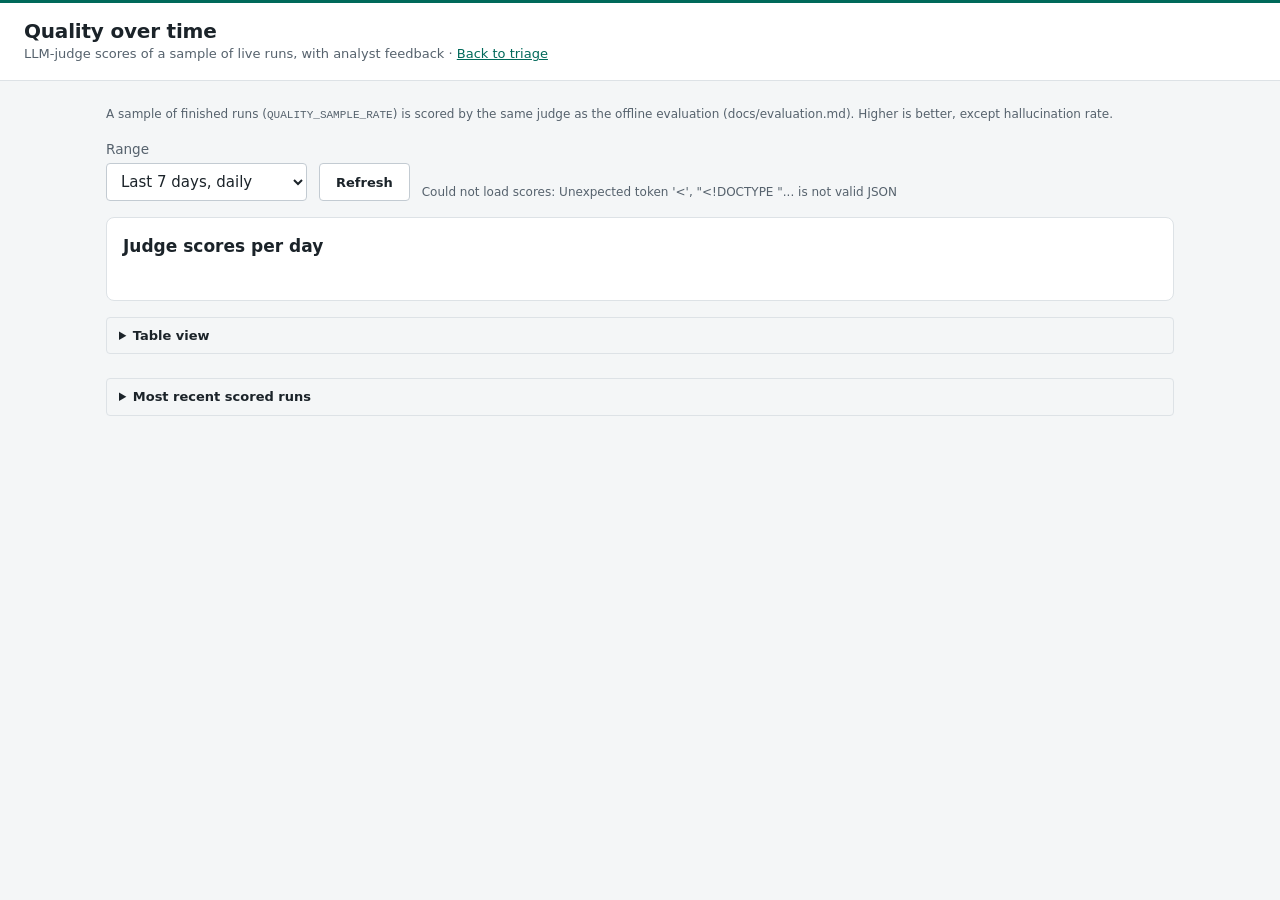
<file: web/quality.html>
<!doctype html>
<html lang="en-IN">
<head>
  <meta charset="utf-8">
  <meta name="viewport" content="width=device-width, initial-scale=1">
  <title>Quality over time</title>
  <link rel="icon" href="data:,">
  <link rel="stylesheet" href="styles.css?v=2">
  <style>
    .viz-root {
      color-scheme: light;
      --surface-1: #ffffff;
      --text-primary: #1b2329;
      --text-secondary: #56626d;
      --grid: #e6e9ec;
      --axis: #c3cbd2;
      --series-1: #2a78d6;
      --series-2: #eb6834;
      --series-3: #1baf7a;
      --series-4: #eda100;
    }
    /* Light only, like web/styles.css: a dark chart panel inside the light page would clash.
       Add the validated dark steps (#3987e5 #d95926 #199e70 #c98500 on #1a1a19) when the
       site gets a dark theme. */
    .q-wrap { max-width: 1100px; margin: 0 auto; padding: 24px 16px 48px; }
    .q-controls { display: flex; flex-wrap: wrap; gap: 12px; align-items: end; margin: 16px 0; }
    .q-controls label { display: block; font-size: .85rem; color: var(--c-text-muted); margin-bottom: 4px; }
    .viz-root { background: var(--surface-1); color: var(--text-primary); border: 1px solid var(--c-border);
                border-radius: 8px; padding: 16px; }
    .tiles { display: grid; grid-template-columns: repeat(auto-fit, minmax(150px, 1fr)); gap: 12px; margin-bottom: 16px; }
    .tile { padding: 8px 4px; }
    .tile__label { font-size: .8rem; color: var(--text-secondary); }
    .tile__value { font-size: 1.6rem; font-weight: 600; font-variant-numeric: tabular-nums; }
    .tile__note { font-size: .75rem; color: var(--text-secondary); }
    .legend { display: flex; flex-wrap: wrap; gap: 16px; font-size: .85rem; color: var(--text-secondary); margin: 4px 0 8px; }
    .legend span::before { content: ""; display: inline-block; width: 14px; height: 2px; margin-right: 6px;
                           vertical-align: middle; background: var(--swatch); }
    .chart { position: relative; }
    .chart svg { display: block; width: 100%; height: auto; overflow: visible; }
    .chart text { fill: var(--text-secondary); font-size: 11px; font-variant-numeric: tabular-nums; }
    .tip { position: absolute; pointer-events: none; background: var(--surface-1); color: var(--text-primary);
           border: 1px solid var(--axis); border-radius: 6px; padding: 8px 10px; font-size: .8rem;
           box-shadow: 0 2px 8px rgb(0 0 0 / .12); white-space: nowrap; }
    .tip i { display: inline-block; width: 10px; height: 2px; vertical-align: middle; margin-right: 6px; }
    .tip b { font-variant-numeric: tabular-nums; }
    .q-empty { padding: 32px; text-align: center; color: var(--text-secondary); }
    .q-table td, .q-table th { font-variant-numeric: tabular-nums; }
  </style>
</head>
<body>
  <header class="site-header">
    <div class="site-header__inner">
      <div class="brand">
        <div>
          <h1 class="brand__title">Quality over time</h1>
          <p class="brand__subtitle">LLM-judge scores of a sample of live runs, with analyst feedback · <a href="./">Back to triage</a></p>
        </div>
      </div>
    </div>
  </header>

  <main class="q-wrap">
    <p class="hint">A sample of finished runs (<code>QUALITY_SAMPLE_RATE</code>) is scored by the same judge as the
      offline evaluation (docs/evaluation.md). Higher is better, except hallucination rate.</p>
    <div class="q-controls">
      <div>
        <label for="q-range">Range</label>
        <select id="q-range">
          <option value="1|hour">Last 24 hours, hourly</option>
          <option value="7|day" selected>Last 7 days, daily</option>
          <option value="30|day">Last 30 days, daily</option>
          <option value="90|day">Last 90 days, daily</option>
        </select>
      </div>
      <button type="button" class="btn btn--secondary" id="q-refresh">Refresh</button>
      <span class="hint" id="q-status" aria-live="polite"></span>
    </div>

    <section class="viz-root" aria-labelledby="q-title">
      <h2 id="q-title" class="panel__title">Judge scores per <span id="q-bucket">day</span></h2>
      <div class="tiles" id="q-tiles"></div>
      <div class="legend" id="q-legend"></div>
      <div class="chart" id="q-chart"></div>
    </section>

    <details class="details" style="margin-top:16px">
      <summary>Table view</summary>
      <div class="details__body"><div class="table-wrap" id="q-table"></div></div>
    </details>
    <details class="details">
      <summary>Most recent scored runs</summary>
      <div class="details__body"><div class="table-wrap" id="q-recent"></div></div>
    </details>
  </main>
  <script src="quality.js?v=1"></script>
</body>
</html>
</file>
<file: web/styles.css>
/* Dispute Triage Service web client. Plain CSS, no external fonts or assets. */

:root {
  /* Colour: neutral greys with one restrained accent (a deep bank green). */
  --c-bg: #f4f6f7;
  --c-surface: #ffffff;
  --c-surface-muted: #f8f9fa;
  --c-border: #dde2e6;
  --c-border-strong: #c3cbd2;
  --c-text: #1b2329;
  --c-text-muted: #56626d;
  --c-accent: #00695a;
  --c-accent-strong: #00564a;
  --c-accent-soft: #e7f2ef;
  --c-focus: #00695a;

  --c-danger: #a32a2a;
  --c-danger-soft: #fbeeee;
  --c-danger-border: #e8c4c4;
  --c-warn: #7a4e00;
  --c-warn-soft: #fcf4e4;
  --c-warn-border: #ecd5a6;
  --c-info: #234f84;
  --c-info-soft: #edf2f9;
  --c-info-border: #c4d3e8;
  --c-ok: #1d6a3a;
  --c-ok-soft: #ebf5ee;
  --c-ok-border: #bcdcc7;

  /* Route badges: distinct but muted. */
  --route-credit-fg: var(--c-ok);
  --route-credit-bg: var(--c-ok-soft);
  --route-credit-bd: var(--c-ok-border);
  --route-chargeback-fg: var(--c-info);
  --route-chargeback-bg: var(--c-info-soft);
  --route-chargeback-bd: var(--c-info-border);
  --route-decline-fg: #6b2f2f;
  --route-decline-bg: #f6efef;
  --route-decline-bd: #dcc6c6;
  --route-escalate-fg: var(--c-warn);
  --route-escalate-bg: var(--c-warn-soft);
  --route-escalate-bd: var(--c-warn-border);

  /* Spacing scale (4px base). */
  --s-1: 4px;
  --s-2: 8px;
  --s-3: 12px;
  --s-4: 16px;
  --s-5: 24px;
  --s-6: 32px;
  --s-7: 48px;

  /* Type. */
  --font-sans: system-ui, -apple-system, "Segoe UI", Roboto, "Helvetica Neue", Arial, "Noto Sans", sans-serif;
  --font-mono: ui-monospace, SFMono-Regular, Menlo, Consolas, "Liberation Mono", monospace;
  --fs-xs: 0.75rem;
  --fs-sm: 0.8125rem;
  --fs-base: 0.9375rem;
  --fs-md: 1.0625rem;
  --fs-lg: 1.25rem;
  --lh: 1.5;

  --radius: 6px;
  --radius-sm: 4px;
  --shadow: 0 1px 2px rgba(16, 24, 32, 0.04);
  --control-h: 38px;
  --max-w: 1320px;
}

*, *::before, *::after { box-sizing: border-box; }

[hidden] { display: none !important; }

html { -webkit-text-size-adjust: 100%; }

body {
  margin: 0;
  background: var(--c-bg);
  color: var(--c-text);
  font: var(--fs-base)/var(--lh) var(--font-sans);
}

h1, h2, h3, h4, p { margin: 0; }

code, .mono { font-family: var(--font-mono); font-size: 0.92em; }

a { color: var(--c-accent); }

:focus-visible {
  outline: 2px solid var(--c-focus);
  outline-offset: 2px;
}

.visually-hidden {
  position: absolute !important;
  width: 1px; height: 1px;
  padding: 0; margin: -1px;
  overflow: hidden; clip: rect(0 0 0 0);
  white-space: nowrap; border: 0;
}

.skip-link {
  position: absolute; left: var(--s-4); top: -100px;
  background: var(--c-surface); color: var(--c-accent);
  padding: var(--s-2) var(--s-3); border: 1px solid var(--c-accent); border-radius: var(--radius);
  z-index: 10;
}
.skip-link:focus { top: var(--s-3); }

.icon {
  width: 1.1em; height: 1.1em; flex: none;
  fill: none; stroke: currentColor; stroke-width: 1.6; stroke-linecap: round; stroke-linejoin: round;
  vertical-align: -0.18em;
}

/* ---------- Header ---------- */

.site-header {
  background: var(--c-surface);
  border-top: 3px solid var(--c-accent);
  border-bottom: 1px solid var(--c-border);
}

.site-header__inner {
  max-width: var(--max-w);
  margin: 0 auto;
  padding: var(--s-4) var(--s-5);
  display: flex; align-items: center; justify-content: space-between; gap: var(--s-4);
}

.brand { display: flex; align-items: center; gap: var(--s-3); min-width: 0; }
.brand__mark { width: 36px; height: 36px; flex: none; }
.brand__mark rect { fill: var(--c-accent); }
.brand__mark path { stroke: #fff; fill: none; }
.brand__title { font-size: var(--fs-lg); font-weight: 650; letter-spacing: -0.01em; line-height: 1.25; }
.brand__subtitle { color: var(--c-text-muted); font-size: var(--fs-sm); }

.health {
  display: inline-flex; align-items: center; gap: var(--s-2);
  padding: var(--s-1) var(--s-3);
  border: 1px solid var(--c-border); border-radius: 999px;
  font-size: var(--fs-sm); color: var(--c-text-muted); white-space: nowrap;
  background: var(--c-surface-muted);
}
.health__dot { width: 8px; height: 8px; border-radius: 50%; background: var(--c-border-strong); }
.health[data-state="ready"] { color: var(--c-ok); border-color: var(--c-ok-border); background: var(--c-ok-soft); }
.health[data-state="ready"] .health__dot { background: var(--c-ok); }
.health[data-state="down"] { color: var(--c-danger); border-color: var(--c-danger-border); background: var(--c-danger-soft); }
.health[data-state="down"] .health__dot { background: var(--c-danger); }

.notice { background: var(--c-surface-muted); border-top: 1px solid var(--c-border); }
.notice__inner {
  max-width: var(--max-w); margin: 0 auto;
  padding: var(--s-2) var(--s-5);
  display: flex; align-items: center; gap: var(--s-2);
  font-size: var(--fs-sm); color: var(--c-text-muted);
}
.notice .icon { color: var(--c-accent); }

/* ---------- Layout ---------- */

.layout {
  max-width: var(--max-w);
  margin: 0 auto;
  padding: var(--s-5);
  display: grid;
  grid-template-columns: minmax(0, 7fr) minmax(0, 5fr);
  gap: var(--s-5);
  align-items: start;
}

.panel {
  background: var(--c-surface);
  border: 1px solid var(--c-border);
  border-radius: var(--radius);
  box-shadow: var(--shadow);
  min-width: 0;
}
.panel--form { padding: var(--s-5); }
.panel--side { position: sticky; top: var(--s-4); max-height: calc(100vh - 2 * var(--s-4)); display: flex; flex-direction: column; }

.panel__head {
  display: flex; align-items: flex-end; justify-content: space-between; gap: var(--s-4); flex-wrap: wrap;
  padding-bottom: var(--s-4); margin-bottom: var(--s-4);
  border-bottom: 1px solid var(--c-border);
}
.panel__title { font-size: var(--fs-md); font-weight: 650; }
.panel__lead { color: var(--c-text-muted); font-size: var(--fs-sm); margin-top: 2px; }

.example-picker { display: flex; flex-direction: column; gap: var(--s-1); width: 300px; max-width: 100%; }
.example-picker label { font-size: var(--fs-sm); font-weight: 600; }

/* ---------- Form ---------- */

.group { border: 0; padding: 0; margin: 0 0 var(--s-5); min-width: 0; }
.group__title {
  padding: 0; margin-bottom: var(--s-3);
  font-size: var(--fs-xs); font-weight: 700; letter-spacing: 0.06em; text-transform: uppercase;
  color: var(--c-text-muted);
}
.group__lead { color: var(--c-text-muted); font-size: var(--fs-sm); margin: calc(-1 * var(--s-2)) 0 var(--s-3); }

.grid { display: grid; grid-template-columns: repeat(2, minmax(0, 1fr)); gap: var(--s-3) var(--s-4); }
.grid--3 { grid-template-columns: repeat(3, minmax(0, 1fr)); }
.field--wide { grid-column: 1 / -1; }

.field { display: flex; flex-direction: column; gap: var(--s-1); min-width: 0; }
.field label, .tri legend { font-size: var(--fs-sm); font-weight: 600; }
.req { color: var(--c-danger); margin-left: 2px; }
.optional { color: var(--c-text-muted); font-weight: 400; font-size: var(--fs-xs); margin-left: var(--s-1); }
.hint { color: var(--c-text-muted); font-size: var(--fs-xs); }

input, select, textarea {
  font: inherit; color: inherit;
  width: 100%;
  min-height: var(--control-h);
  padding: 7px 10px;
  background: var(--c-surface);
  border: 1px solid var(--c-border-strong);
  border-radius: var(--radius-sm);
}
textarea { resize: vertical; min-height: 120px; line-height: var(--lh); }
input:hover, select:hover, textarea:hover { border-color: #9aa5af; }
input:focus-visible, select:focus-visible, textarea:focus-visible {
  outline: 2px solid var(--c-focus); outline-offset: 0; border-color: var(--c-focus);
}
input:disabled, select:disabled, textarea:disabled { background: var(--c-surface-muted); color: var(--c-text-muted); }

.affix { display: flex; align-items: stretch; }
.affix__text {
  display: flex; align-items: center; padding: 0 var(--s-3);
  background: var(--c-surface-muted); color: var(--c-text-muted);
  border: 1px solid var(--c-border-strong); border-right: 0;
  border-radius: var(--radius-sm) 0 0 var(--radius-sm);
}
.affix input { border-radius: 0 var(--radius-sm) var(--radius-sm) 0; }

.field-error { display: none; color: var(--c-danger); font-size: var(--fs-sm); }
.field-error::before { content: "⚠ "; }
.is-invalid .field-error { display: block; }
.tri.is-invalid .segmented { border-color: var(--c-danger); }
.field.is-invalid input, .field.is-invalid select, .field.is-invalid textarea { border-color: var(--c-danger); }
.field.is-invalid .affix__text { border-color: var(--c-danger); }

.counter { display: flex; justify-content: space-between; gap: var(--s-2); color: var(--c-text-muted); font-size: var(--fs-xs); }
.counter.is-over { color: var(--c-danger); }

.gap-hint {
  margin-top: var(--s-3);
  display: none; align-items: flex-start; gap: var(--s-2);
  padding: var(--s-2) var(--s-3);
  background: var(--c-surface-muted); border: 1px solid var(--c-border); border-radius: var(--radius-sm);
  font-size: var(--fs-sm); color: var(--c-text-muted);
}
.gap-hint.is-shown { display: flex; }
.gap-hint strong { color: var(--c-text); font-weight: 600; }
.tag {
  display: inline-block; padding: 0 6px; margin-left: var(--s-1);
  border: 1px solid var(--c-border-strong); border-radius: var(--radius-sm);
  font-size: var(--fs-xs); color: var(--c-text-muted); background: var(--c-surface);
}

/* Tri-state statements: a radio group styled as a segmented control. */
.claims { display: grid; gap: var(--s-3); }
.tri {
  min-width: 0;
  display: grid; grid-template-columns: minmax(0, 1fr) auto; align-items: center; gap: var(--s-1) var(--s-4);
  padding-bottom: var(--s-3); border-bottom: 1px solid var(--c-border);
}
.tri:last-child { border-bottom: 0; padding-bottom: 0; }
.tri__label { font-size: var(--fs-sm); font-weight: 600; }
.tri .hint, .tri .field-error { grid-column: 1 / -1; }
.segmented { display: inline-flex; border: 1px solid var(--c-border-strong); border-radius: var(--radius-sm); overflow: hidden; }
.segmented input { position: absolute; opacity: 0; width: 1px; height: 1px; min-height: 0; pointer-events: none; }
.segmented label {
  padding: 6px 12px; min-width: 74px; text-align: center;
  font-size: var(--fs-sm); font-weight: 500; color: var(--c-text-muted);
  cursor: pointer; background: var(--c-surface); user-select: none;
}
.segmented label + input + label { border-left: 1px solid var(--c-border-strong); }
.segmented label:hover { background: var(--c-surface-muted); }
.segmented input:checked + label { background: var(--c-accent-soft); color: var(--c-accent-strong); font-weight: 650; }
.segmented input:checked + label::before { content: "✓ "; }
.segmented input:focus-visible + label { outline: 2px solid var(--c-focus); outline-offset: -2px; }
.segmented input:disabled + label { cursor: not-allowed; opacity: 0.55; }

.actions {
  display: flex; align-items: center; flex-wrap: wrap; gap: var(--s-3);
  padding-top: var(--s-4); border-top: 1px solid var(--c-border);
}
.actions__note { color: var(--c-text-muted); font-size: var(--fs-sm); }

/* ---------- Buttons ---------- */

.btn {
  font: inherit; font-weight: 600; font-size: var(--fs-sm);
  min-height: var(--control-h); padding: 0 var(--s-4);
  border-radius: var(--radius-sm); border: 1px solid transparent;
  cursor: pointer; display: inline-flex; align-items: center; gap: var(--s-2);
}
.btn:disabled { cursor: not-allowed; opacity: 0.6; }
.btn--primary { background: var(--c-accent); color: #fff; }
.btn--primary:hover:not(:disabled) { background: var(--c-accent-strong); }
.btn--secondary { background: var(--c-surface); color: var(--c-text); border-color: var(--c-border-strong); }
.btn--secondary:hover:not(:disabled) { background: var(--c-surface-muted); }
.btn--quiet { background: transparent; color: var(--c-accent); border-color: transparent; }
.btn--quiet:hover:not(:disabled) { background: var(--c-accent-soft); }
.btn--small { min-height: 30px; padding: 0 var(--s-3); font-size: var(--fs-xs); }

.spinner {
  width: 14px; height: 14px; border-radius: 50%;
  border: 2px solid currentColor; border-right-color: transparent;
  animation: spin 0.9s linear infinite;
}
@keyframes spin { to { transform: rotate(360deg); } }

/* ---------- Summary / callouts ---------- */

.summary, .callout {
  border: 1px solid; border-left-width: 4px; border-radius: var(--radius-sm);
  padding: var(--s-3) var(--s-4); margin-bottom: var(--s-4);
  font-size: var(--fs-sm);
}
.summary:focus { outline: none; }
.summary:focus-visible { outline: 2px solid var(--c-focus); outline-offset: 2px; }
.summary h3, .callout h3 { font-size: var(--fs-base); font-weight: 650; margin-bottom: var(--s-1); display: flex; align-items: center; gap: var(--s-2); }
.summary ul, .callout ul { margin: var(--s-2) 0 0; padding-left: var(--s-5); }
.summary li + li { margin-top: 2px; }
.summary a { font-weight: 600; }
.summary .btn { margin-top: var(--s-3); }
.summary p + p { margin-top: var(--s-1); }

.tone-danger { color: var(--c-danger); background: var(--c-danger-soft); border-color: var(--c-danger-border); border-left-color: var(--c-danger); }
.tone-warn { color: var(--c-warn); background: var(--c-warn-soft); border-color: var(--c-warn-border); border-left-color: var(--c-warn); }
.tone-info { color: var(--c-info); background: var(--c-info-soft); border-color: var(--c-info-border); border-left-color: var(--c-info); }
.tone-neutral { color: var(--c-text-muted); background: var(--c-surface-muted); border-color: var(--c-border); border-left-color: var(--c-border-strong); }
.tone-danger p, .tone-warn p, .tone-info p { color: var(--c-text); }
.tone-danger li, .tone-warn li { color: var(--c-text); }

/* ---------- Tabs ---------- */

.tabs {
  display: flex; gap: var(--s-1);
  padding: 0 var(--s-4);
  border-bottom: 1px solid var(--c-border);
  overflow-x: auto;
  flex: none;
}
.tab {
  font: inherit; font-size: var(--fs-sm); font-weight: 600; color: var(--c-text-muted);
  background: none; border: 0; border-bottom: 2px solid transparent;
  padding: var(--s-3) var(--s-3) calc(var(--s-3) - 1px); margin-bottom: -1px;
  cursor: pointer; white-space: nowrap;
}
.tab:hover { color: var(--c-text); }
.tab[aria-selected="true"] { color: var(--c-accent-strong); border-bottom-color: var(--c-accent); }
.tab:focus-visible { outline-offset: -2px; }
.tab__count:not(:empty) {
  display: inline-block; min-width: 20px; padding: 0 6px; margin-left: 2px;
  border-radius: 999px; background: var(--c-surface-muted); border: 1px solid var(--c-border);
  font-size: var(--fs-xs); text-align: center; color: var(--c-text-muted);
}

.view { padding: var(--s-5); overflow-y: auto; min-height: 0; }
.view:focus-visible { outline-offset: -2px; }
.view__head { display: flex; align-items: flex-start; justify-content: space-between; gap: var(--s-3); margin-bottom: var(--s-4); }
.view__lead { color: var(--c-text-muted); font-size: var(--fs-sm); }

.empty {
  text-align: center; color: var(--c-text-muted); font-size: var(--fs-sm);
  padding: var(--s-7) var(--s-4);
  border: 1px dashed var(--c-border-strong); border-radius: var(--radius);
}
.empty strong { display: block; color: var(--c-text); font-size: var(--fs-base); margin-bottom: var(--s-1); }

/* ---------- Status tracker ---------- */

.run-head { display: flex; align-items: baseline; justify-content: space-between; gap: var(--s-3); margin-bottom: var(--s-3); flex-wrap: wrap; }
.run-head__title { font-size: var(--fs-md); font-weight: 650; }
.run-head__meta { color: var(--c-text-muted); font-size: var(--fs-xs); }

.tracker {
  list-style: none; margin: 0 0 var(--s-3); padding: 0;
  display: grid; grid-template-columns: repeat(3, minmax(0, 1fr));
  border: 1px solid var(--c-border); border-radius: var(--radius-sm); overflow: hidden;
}
.tracker__step {
  display: flex; align-items: center; gap: var(--s-2);
  padding: var(--s-2) var(--s-3);
  font-size: var(--fs-sm); color: var(--c-text-muted);
  background: var(--c-surface-muted);
}
.tracker__step + .tracker__step { border-left: 1px solid var(--c-border); }
.tracker__mark {
  width: 20px; height: 20px; border-radius: 50%; flex: none;
  display: grid; place-items: center;
  border: 1.5px solid var(--c-border-strong); background: var(--c-surface);
  font-size: 11px; font-weight: 700;
}
.tracker__step.is-done { color: var(--c-text); background: var(--c-surface); }
.tracker__step.is-done .tracker__mark { background: var(--c-accent); border-color: var(--c-accent); color: #fff; }
.tracker__step.is-current { color: var(--c-accent-strong); background: var(--c-accent-soft); font-weight: 600; }
.tracker__step.is-current .tracker__mark { border-color: var(--c-accent); color: var(--c-accent); }
.tracker__step.is-current .spinner { width: 12px; height: 12px; border-width: 1.5px; }
.tracker__step.tone-final-escalated { color: var(--c-warn); background: var(--c-warn-soft); }
.tracker__step.tone-final-escalated .tracker__mark { background: var(--c-warn); border-color: var(--c-warn); color: #fff; }
.tracker__step.tone-final-failed { color: var(--c-danger); background: var(--c-danger-soft); }
.tracker__step.tone-final-failed .tracker__mark { background: var(--c-danger); border-color: var(--c-danger); color: #fff; }
.tracker__label small { display: block; font-weight: 400; font-size: var(--fs-xs); color: var(--c-text-muted); }

.wait-note { margin-bottom: var(--s-3); }

.fake-banner { display: flex; align-items: flex-start; gap: var(--s-2); }
.fake-banner .icon { margin-top: 2px; }

/* ---------- Result ---------- */

.route {
  display: flex; align-items: center; gap: var(--s-3);
  padding: var(--s-3) var(--s-4); margin-bottom: var(--s-4);
  border: 1px solid; border-radius: var(--radius);
}
.route__icon { width: 28px; height: 28px; flex: none; }
.route__icon .icon { width: 28px; height: 28px; stroke-width: 1.5; }
.route__label { font-size: var(--fs-xs); font-weight: 700; letter-spacing: 0.06em; text-transform: uppercase; opacity: 0.85; }
.route__value { font-size: var(--fs-lg); font-weight: 650; line-height: 1.25; }
.route--provisional_credit { color: var(--route-credit-fg); background: var(--route-credit-bg); border-color: var(--route-credit-bd); }
.route--chargeback { color: var(--route-chargeback-fg); background: var(--route-chargeback-bg); border-color: var(--route-chargeback-bd); }
.route--decline { color: var(--route-decline-fg); background: var(--route-decline-bg); border-color: var(--route-decline-bd); }
.route--escalate { color: var(--route-escalate-fg); background: var(--route-escalate-bg); border-color: var(--route-escalate-bd); }

.facts { margin: 0 0 var(--s-4); display: grid; grid-template-columns: max-content minmax(0, 1fr); gap: var(--s-2) var(--s-4); font-size: var(--fs-sm); }
.facts dt { color: var(--c-text-muted); font-weight: 600; }
.facts dd { margin: 0; }

.section-title {
  font-size: var(--fs-xs); font-weight: 700; letter-spacing: 0.06em; text-transform: uppercase;
  color: var(--c-text-muted); margin: var(--s-5) 0 var(--s-3);
}

.citations { list-style: none; margin: 0; padding: 0; display: grid; gap: var(--s-3); }
.citation { border: 1px solid var(--c-border); border-radius: var(--radius-sm); padding: var(--s-3) var(--s-4); background: var(--c-surface); }
.citation__head { display: flex; align-items: baseline; justify-content: space-between; gap: var(--s-2); flex-wrap: wrap; margin-bottom: var(--s-2); }
.citation__doc { font-weight: 650; font-size: var(--fs-sm); }
.citation__clause { font-family: var(--font-mono); font-size: var(--fs-xs); color: var(--c-text-muted); padding: 1px 6px; border: 1px solid var(--c-border); border-radius: var(--radius-sm); background: var(--c-surface-muted); }
.citation blockquote {
  margin: 0; padding: var(--s-1) 0 var(--s-1) var(--s-3);
  border-left: 3px solid var(--c-accent);
  color: #2e3a44; font-size: var(--fs-sm); font-style: italic;
}

.details { margin-top: var(--s-5); border: 1px solid var(--c-border); border-radius: var(--radius-sm); }
.details > summary {
  cursor: pointer; padding: var(--s-2) var(--s-3);
  font-size: var(--fs-sm); font-weight: 600; color: var(--c-text);
  list-style-position: inside;
}
.details[open] > summary { border-bottom: 1px solid var(--c-border); }
.details__body { padding: var(--s-3); font-size: var(--fs-sm); }
.kv { display: grid; grid-template-columns: max-content minmax(0, 1fr); gap: var(--s-1) var(--s-4); margin: 0 0 var(--s-3); }
.kv dt { color: var(--c-text-muted); }
.kv dd { margin: 0; overflow-wrap: anywhere; display: flex; align-items: center; gap: var(--s-2); flex-wrap: wrap; }

.table-wrap { overflow-x: auto; }
table { border-collapse: collapse; width: 100%; font-size: var(--fs-xs); }
th, td { text-align: left; padding: 6px 8px; border-bottom: 1px solid var(--c-border); vertical-align: top; }
th { color: var(--c-text-muted); font-weight: 600; background: var(--c-surface-muted); }
td.num, th.num { text-align: right; font-variant-numeric: tabular-nums; white-space: nowrap; }

.feedback { margin-top: var(--s-5); padding-top: var(--s-4); border-top: 1px solid var(--c-border); }
.feedback fieldset { border: 0; padding: 0; margin: 0 0 var(--s-3); }
.feedback legend { font-weight: 600; font-size: var(--fs-sm); padding: 0; margin-bottom: var(--s-2); }
.feedback .field { margin-bottom: var(--s-3); }
.feedback .actions { border-top: 0; padding-top: 0; }
.feedback textarea { min-height: 64px; }
.confirm { display: flex; align-items: center; gap: var(--s-2); color: var(--c-ok); font-size: var(--fs-sm); font-weight: 600; }

/* ---------- Lists (recent runs, rejected requests) ---------- */

.run-list { list-style: none; margin: 0; padding: 0; display: grid; gap: var(--s-2); }
.run-item {
  width: 100%; text-align: left; font: inherit; color: inherit;
  display: grid; grid-template-columns: minmax(0, 1fr) auto; gap: 2px var(--s-3);
  padding: var(--s-3); background: var(--c-surface);
  border: 1px solid var(--c-border); border-radius: var(--radius-sm); cursor: pointer;
}
.run-item:hover { border-color: var(--c-border-strong); background: var(--c-surface-muted); }
.run-item[aria-current="true"] { border-color: var(--c-accent); box-shadow: inset 3px 0 0 var(--c-accent); }
.run-item__title { font-weight: 600; font-size: var(--fs-sm); overflow-wrap: anywhere; }
.run-item__meta { color: var(--c-text-muted); font-size: var(--fs-xs); grid-column: 1; }
.run-item .pill { grid-row: 1 / span 2; grid-column: 2; align-self: center; }

.pill {
  display: inline-flex; align-items: center; gap: 4px;
  padding: 1px 8px; border: 1px solid var(--c-border); border-radius: 999px;
  font-size: var(--fs-xs); font-weight: 600; white-space: nowrap;
  color: var(--c-text-muted); background: var(--c-surface-muted);
}
.pill--provisional_credit { color: var(--route-credit-fg); background: var(--route-credit-bg); border-color: var(--route-credit-bd); }
.pill--chargeback { color: var(--route-chargeback-fg); background: var(--route-chargeback-bg); border-color: var(--route-chargeback-bd); }
.pill--decline { color: var(--route-decline-fg); background: var(--route-decline-bg); border-color: var(--route-decline-bd); }
.pill--escalate, .pill--escalated { color: var(--route-escalate-fg); background: var(--route-escalate-bg); border-color: var(--route-escalate-bd); }
.pill--failed, .pill--rejected { color: var(--c-danger); background: var(--c-danger-soft); border-color: var(--c-danger-border); }

.reject { border: 1px solid var(--c-border); border-radius: var(--radius-sm); padding: var(--s-3); margin-bottom: var(--s-2); font-size: var(--fs-sm); }
.reject__head { display: flex; justify-content: space-between; align-items: baseline; gap: var(--s-2); flex-wrap: wrap; margin-bottom: var(--s-2); }
.reject__id { font-weight: 650; }
.reject__meta { color: var(--c-text-muted); font-size: var(--fs-xs); }
.reject ul { margin: 0; padding-left: var(--s-5); }
.reject details { margin-top: var(--s-2); }
.reject summary { cursor: pointer; color: var(--c-accent); font-size: var(--fs-xs); font-weight: 600; }
.reject pre, .raw {
  margin: var(--s-2) 0 0; padding: var(--s-2) var(--s-3);
  background: var(--c-surface-muted); border: 1px solid var(--c-border); border-radius: var(--radius-sm);
  font: var(--fs-xs)/1.45 var(--font-mono); white-space: pre-wrap; overflow-wrap: anywhere; max-height: 260px; overflow: auto;
}
.reject.is-highlight { border-color: var(--c-accent); box-shadow: inset 3px 0 0 var(--c-accent); }

/* ---------- Responsive ---------- */

@media (max-width: 1020px) {
  .layout { grid-template-columns: minmax(0, 1fr); }
  .panel--side { position: static; max-height: none; }
  .view { overflow: visible; }
}

@media (max-width: 720px) {
  .grid--3 { grid-template-columns: repeat(2, minmax(0, 1fr)); }
}

@media (max-width: 600px) {
  .site-header__inner { padding: var(--s-3) var(--s-4); flex-wrap: wrap; }
  .notice__inner { padding: var(--s-2) var(--s-4); }
  .brand__subtitle { display: none; }
  .layout { padding: var(--s-3); gap: var(--s-3); }
  .panel--form, .view { padding: var(--s-4); }
  .grid, .grid--3 { grid-template-columns: minmax(0, 1fr); }
  .example-picker { width: 100%; }
  .tri { grid-template-columns: minmax(0, 1fr); }
  .segmented { width: 100%; }
  .segmented label { flex: 1; min-width: 0; }
  .tracker { grid-template-columns: minmax(0, 1fr); }
  .tracker__step + .tracker__step { border-left: 0; border-top: 1px solid var(--c-border); }
  .facts { grid-template-columns: minmax(0, 1fr); gap: 2px; }
  .facts dd { margin-bottom: var(--s-2); }
  .actions .btn { flex: 1; justify-content: center; }
}

@media (prefers-reduced-motion: reduce) {
  .spinner { animation-duration: 2.5s; }
}

@media print {
  .site-header .health, .panel--form, .tabs, .feedback { display: none; }
  .layout { display: block; }
  .panel { border: 0; box-shadow: none; }
}
</file>
